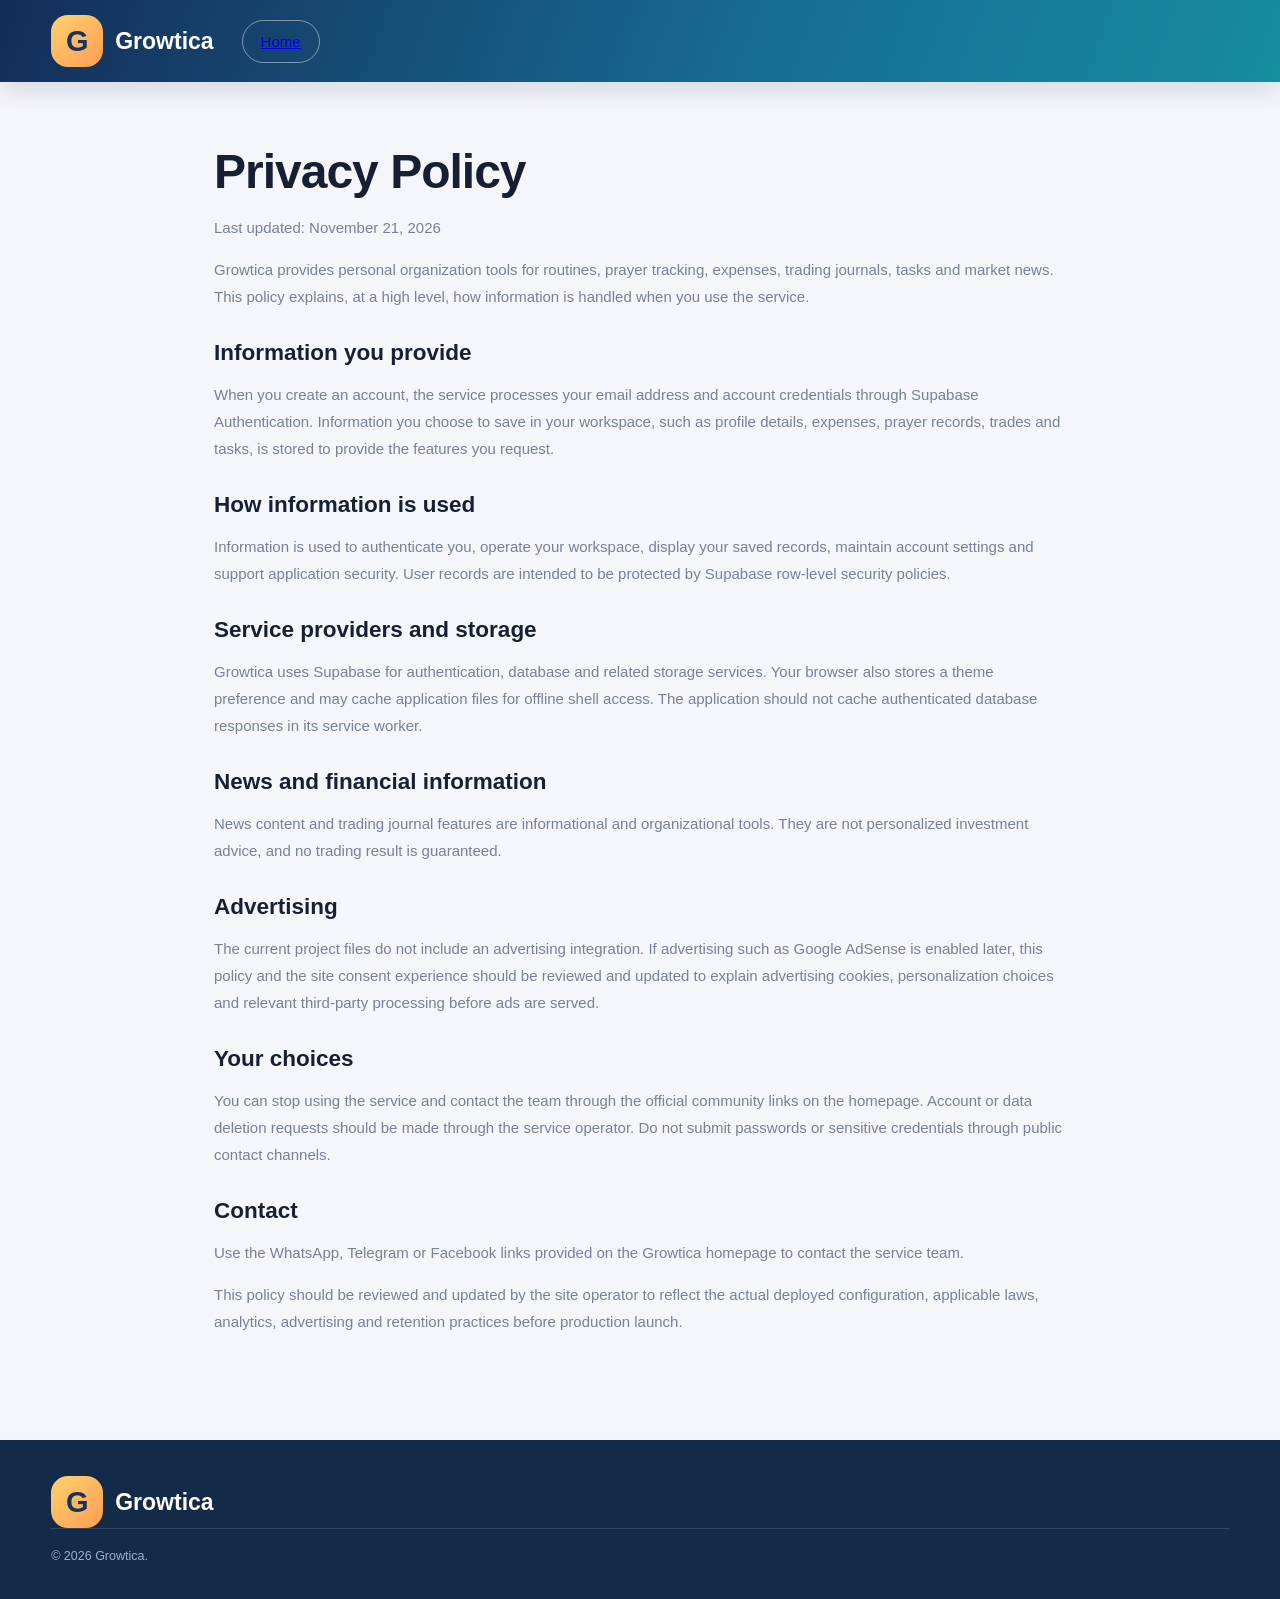
<file: privacy.html>
<!doctype html><html lang="en"><head><meta charset="utf-8"><meta name="viewport" content="width=device-width,initial-scale=1"><meta name="description" content="Growtica privacy policy and information about account data."><title>Privacy Policy · Growtica</title><link rel="stylesheet" href="css/themes.css"><link rel="stylesheet" href="css/style.css"><link rel="stylesheet" href="css/public.css"></head><body><header class="public-header"><a class="public-brand" href="index.html"><span class="public-brand-mark">G</span>Growtica</a><a class="public-signin" href="index.html">Home</a></header><main class="legal-page"><h1>Privacy Policy</h1><p>Last updated: November 21, 2026</p><p>Growtica provides personal organization tools for routines, prayer tracking, expenses, trading journals, tasks and market news. This policy explains, at a high level, how information is handled when you use the service.</p><h2>Information you provide</h2><p>When you create an account, the service processes your email address and account credentials through Supabase Authentication. Information you choose to save in your workspace, such as profile details, expenses, prayer records, trades and tasks, is stored to provide the features you request.</p><h2>How information is used</h2><p>Information is used to authenticate you, operate your workspace, display your saved records, maintain account settings and support application security. User records are intended to be protected by Supabase row-level security policies.</p><h2>Service providers and storage</h2><p>Growtica uses Supabase for authentication, database and related storage services. Your browser also stores a theme preference and may cache application files for offline shell access. The application should not cache authenticated database responses in its service worker.</p><h2>News and financial information</h2><p>News content and trading journal features are informational and organizational tools. They are not personalized investment advice, and no trading result is guaranteed.</p><h2>Advertising</h2><p>The current project files do not include an advertising integration. If advertising such as Google AdSense is enabled later, this policy and the site consent experience should be reviewed and updated to explain advertising cookies, personalization choices and relevant third-party processing before ads are served.</p><h2>Your choices</h2><p>You can stop using the service and contact the team through the official community links on the homepage. Account or data deletion requests should be made through the service operator. Do not submit passwords or sensitive credentials through public contact channels.</p><h2>Contact</h2><p>Use the WhatsApp, Telegram or Facebook links provided on the Growtica homepage to contact the service team.</p><p>This policy should be reviewed and updated by the site operator to reflect the actual deployed configuration, applicable laws, analytics, advertising and retention practices before production launch.</p></main><footer class="public-footer"><a class="public-brand" href="index.html"><span class="public-brand-mark">G</span>Growtica</a><small>© 2026 Growtica.</small></footer></body></html>
</file>
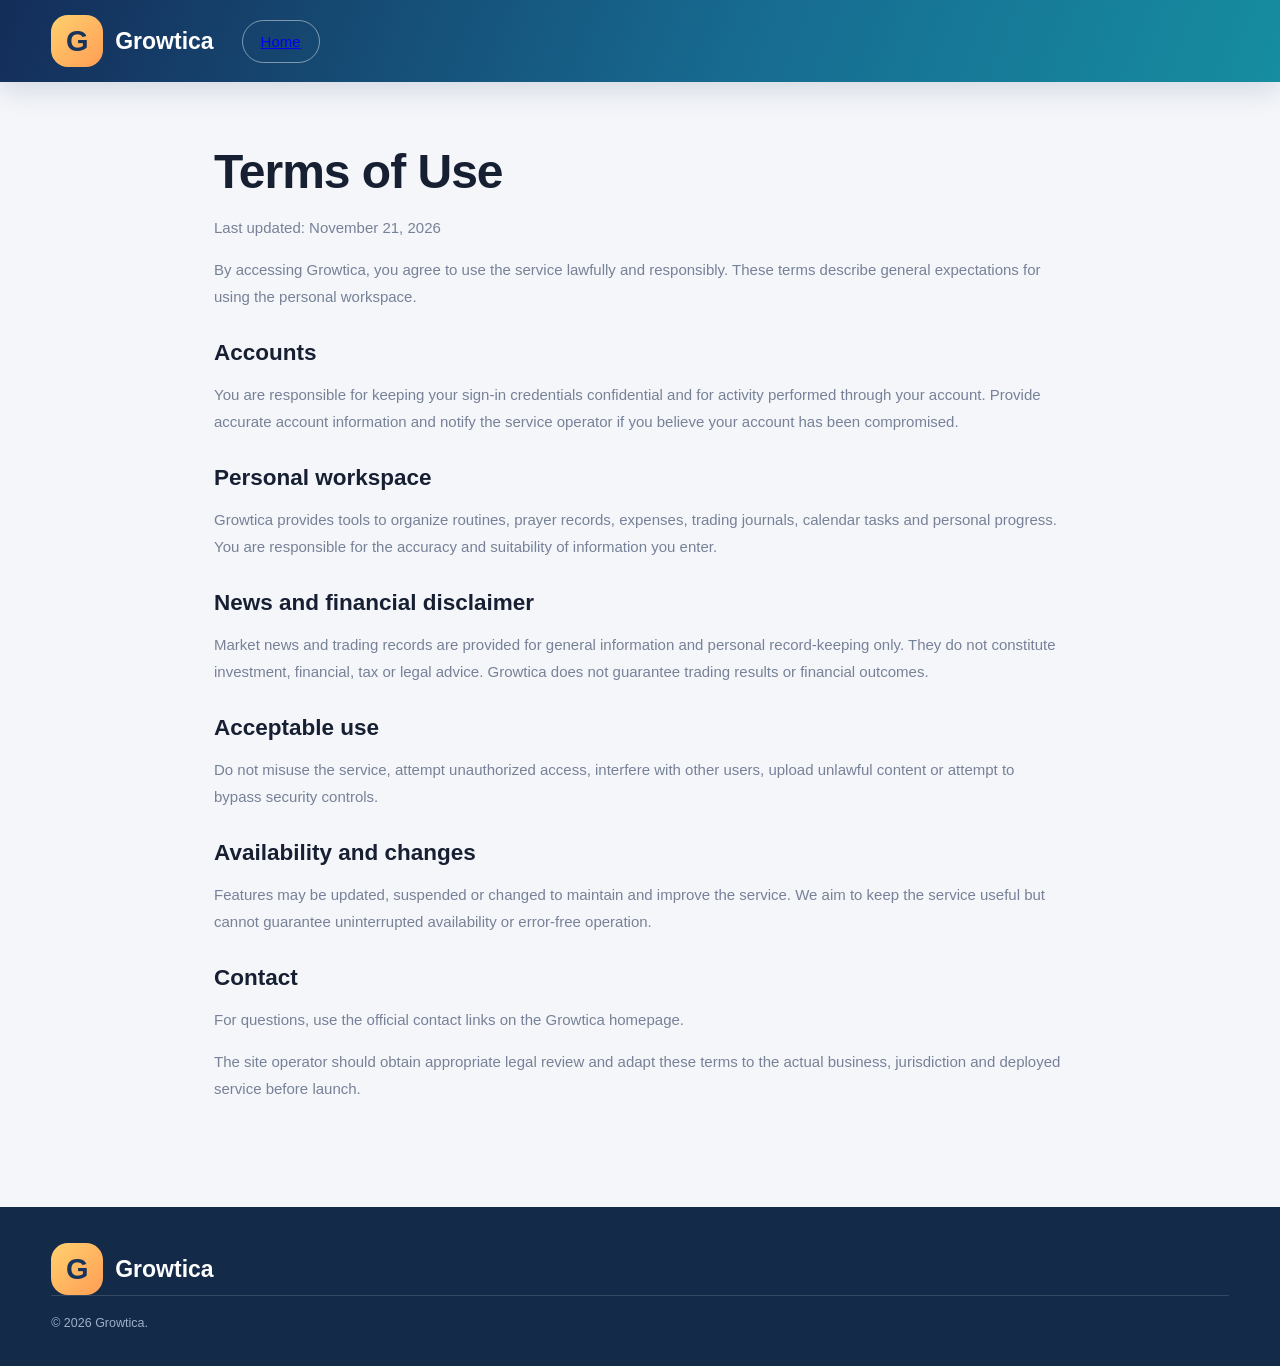
<file: terms.html>
<!doctype html><html lang="en"><head><meta charset="utf-8"><meta name="viewport" content="width=device-width,initial-scale=1"><meta name="description" content="Terms for using Growtica personal organization tools."><title>Terms of Use · Growtica</title><link rel="stylesheet" href="css/themes.css"><link rel="stylesheet" href="css/style.css"><link rel="stylesheet" href="css/public.css"></head><body><header class="public-header"><a class="public-brand" href="index.html"><span class="public-brand-mark">G</span>Growtica</a><a class="public-signin" href="index.html">Home</a></header><main class="legal-page"><h1>Terms of Use</h1><p>Last updated: November 21, 2026</p><p>By accessing Growtica, you agree to use the service lawfully and responsibly. These terms describe general expectations for using the personal workspace.</p><h2>Accounts</h2><p>You are responsible for keeping your sign-in credentials confidential and for activity performed through your account. Provide accurate account information and notify the service operator if you believe your account has been compromised.</p><h2>Personal workspace</h2><p>Growtica provides tools to organize routines, prayer records, expenses, trading journals, calendar tasks and personal progress. You are responsible for the accuracy and suitability of information you enter.</p><h2>News and financial disclaimer</h2><p>Market news and trading records are provided for general information and personal record-keeping only. They do not constitute investment, financial, tax or legal advice. Growtica does not guarantee trading results or financial outcomes.</p><h2>Acceptable use</h2><p>Do not misuse the service, attempt unauthorized access, interfere with other users, upload unlawful content or attempt to bypass security controls.</p><h2>Availability and changes</h2><p>Features may be updated, suspended or changed to maintain and improve the service. We aim to keep the service useful but cannot guarantee uninterrupted availability or error-free operation.</p><h2>Contact</h2><p>For questions, use the official contact links on the Growtica homepage.</p><p>The site operator should obtain appropriate legal review and adapt these terms to the actual business, jurisdiction and deployed service before launch.</p></main><footer class="public-footer"><a class="public-brand" href="index.html"><span class="public-brand-mark">G</span>Growtica</a><small>© 2026 Growtica.</small></footer></body></html>
</file>
<file: css/themes.css>
:root{--bg:#f4f6fa;--surface:#fff;--surface-2:#f8fafc;--text:#172033;--muted:#778197;--line:#e7ebf2;--accent:#6558e8;--accent-soft:#efedff;--green:#15966a;--red:#dc5363;--shadow:0 12px 36px rgba(25,35,65,.06)}:root[data-theme=dark]{--bg:#101827;--surface:#182337;--surface-2:#202d42;--text:#edf2fc;--muted:#9aa9bf;--line:#2c3a50;--accent:#a69cff;--accent-soft:#302c55;--green:#4bd3a0;--red:#ff7b89;--shadow:0 12px 36px rgba(0,0,0,.18)}*{box-sizing:border-box}
</file>
<file: css/style.css>
body{margin:0;background:var(--bg);color:var(--text);font:15px "DM Sans",sans-serif;transition:background .2s,color .2s}h1,h2,h3,strong{font-family:Manrope,"DM Sans",sans-serif}h1{font-size:30px;letter-spacing:-1px;margin:7px 0}h3{font-size:16px;margin:0 0 12px}p{line-height:1.55}.hidden{display:none!important}.muted{color:var(--muted)}.eyebrow,.side-label{font-size:10px;font-weight:700;letter-spacing:1.5px;color:var(--muted)}.accent{color:var(--accent)}.app-shell{min-height:100vh}.sidebar{position:fixed;z-index:20;inset:0 auto 0 0;width:246px;background:var(--surface);border-right:1px solid var(--line);padding:24px 16px;display:flex;flex-direction:column}.brand{display:flex;align-items:center;gap:10px;text-decoration:none;color:var(--text);font:800 18px Manrope;margin:0 8px 42px}.brand-light{font-weight:600;color:var(--muted)}.brand-mark{display:inline-grid;place-items:center;width:35px;height:35px;border-radius:12px;background:var(--accent);color:white;font-size:20px}.side-label{margin:0 10px 10px}.sidebar nav{display:grid;gap:5px;margin-bottom:28px}.sidebar nav a{display:flex;align-items:center;gap:13px;padding:11px 12px;border-radius:10px;color:var(--muted);text-decoration:none;font-weight:600}.sidebar nav a:hover,.sidebar nav a.active{background:var(--accent-soft);color:var(--accent)}.sidebar nav a:first-letter{font-size:18px}.sidebar-bottom{margin-top:auto}.mini-user{display:flex;align-items:center;gap:10px;padding:12px 5px}.mini-user img,.header-avatar img{width:36px;height:36px;object-fit:cover;border-radius:50%;background:var(--surface-2)}.mini-user div{min-width:0;display:grid}.mini-user strong{font-size:12px;overflow:hidden;text-overflow:ellipsis}.mini-user small{font-size:11px;color:var(--muted);overflow:hidden;text-overflow:ellipsis}.main-column{margin-left:246px;min-height:100vh;display:flex;flex-direction:column}.topbar{height:76px;position:sticky;top:0;z-index:15;background:color-mix(in srgb,var(--surface) 92%,transparent);backdrop-filter:blur(14px);border-bottom:1px solid var(--line);display:flex;align-items:center;justify-content:space-between;padding:0 34px}.topbar strong{display:block;margin-top:3px;font-size:15px}.top-actions{display:flex;align-items:center;gap:15px}.icon-btn{border:1px solid var(--line);background:var(--surface);color:var(--text);width:38px;height:38px;border-radius:11px;font-size:18px;cursor:pointer}.content{width:100%;max-width:1500px;margin:0 auto;padding:30px 34px 45px;flex:1}.footer{border-top:1px solid var(--line);padding:18px 34px;display:flex;justify-content:space-between;color:var(--muted);font-size:11px}.btn{border:0;border-radius:10px;padding:11px 16px;font:700 13px "DM Sans";cursor:pointer;display:inline-flex;align-items:center;justify-content:center;gap:7px}.btn:disabled{opacity:.55;cursor:not-allowed}.primary{background:var(--accent);color:white}.subtle{background:var(--surface-2);border:1px solid var(--line);color:var(--text)}.ghost{background:transparent;border:1px solid var(--line);color:var(--muted)}.full{width:100%}.panel,.stat-card{background:var(--surface);border:1px solid var(--line);border-radius:16px;box-shadow:var(--shadow);padding:21px;margin-bottom:18px}.panel-head{display:flex;align-items:center;justify-content:space-between;gap:12px;margin-bottom:17px}.panel-head a,.panel-head a:visited{font-size:12px;color:var(--accent);text-decoration:none;font-weight:700}.panel-head p{margin:4px 0 0;font-size:12px}.page-intro,.welcome-row{display:flex;align-items:flex-end;justify-content:space-between;gap:20px;margin-bottom:24px}.page-intro p,.welcome-row p{margin:4px 0}.date-pill{border:1px solid var(--line);background:var(--surface);border-radius:30px;padding:10px 15px;color:var(--muted);font-size:12px}.filter-row{display:flex;align-items:end;gap:12px;margin-bottom:17px}.filter-row label{max-width:200px}.stats-grid{display:grid;grid-template-columns:repeat(4,minmax(0,1fr));gap:13px;margin-bottom:20px}.stats-grid.compact{grid-template-columns:repeat(3,minmax(0,1fr))}.stat-card{padding:17px;margin:0;min-width:0}.stat-card span{display:block;color:var(--muted);font-size:11px;font-weight:600}.stat-card strong{display:block;font-size:23px;letter-spacing:-.6px;margin:9px 0 4px;overflow-wrap:anywhere}.stat-card small{font-size:10px;color:var(--muted)}.positive{color:var(--green)!important}.negative{color:var(--red)!important}.grid-two{display:grid;grid-template-columns:repeat(2,minmax(0,1fr));gap:17px}.loading{padding:45px;text-align:center;color:var(--muted)}.spinner{display:inline-block;width:19px;height:19px;border:2px solid var(--line);border-top-color:var(--accent);border-radius:50%;animation:spin .7s linear infinite;vertical-align:middle;margin-right:8px}@keyframes spin{to{transform:rotate(360deg)}}.message,.hint{font-size:12px;color:var(--muted)}.hint{margin-bottom:0}.empty-cell{text-align:center;color:var(--muted);padding:25px!important}.toast-root{position:fixed;z-index:100;right:20px;bottom:20px;display:grid;gap:8px}.toast{background:var(--text);color:var(--surface);padding:12px 17px;border-radius:10px;box-shadow:var(--shadow);font-size:13px}.toast.error{background:#b9384b}.text-btn{border:0;background:none;color:var(--accent);font:700 12px "DM Sans";cursor:pointer;padding:5px}.text-btn.danger{color:var(--red)}label{display:grid;gap:7px;color:var(--muted);font-size:12px;font-weight:600}input,select,textarea{width:100%;min-width:0;border:1px solid var(--line);background:var(--surface-2);color:var(--text);border-radius:9px;padding:11px 12px;font:13px "DM Sans";outline:none}input:focus,select:focus,textarea:focus{border-color:var(--accent);box-shadow:0 0 0 3px var(--accent-soft)}textarea{resize:vertical}.form-grid{display:grid;grid-template-columns:repeat(3,minmax(0,1fr));gap:14px}.form-grid .wide{grid-column:1/-1}.form-actions{display:flex;align-items:end;gap:8px}.table-wrap{overflow:auto}table{border-collapse:collapse;width:100%;min-width:650px;text-align:left}th,td{padding:13px 12px;border-bottom:1px solid var(--line);font-size:12px}th{font-size:10px;letter-spacing:.7px;text-transform:uppercase;color:var(--muted)}td{color:var(--text)}.inline-tools{display:flex;gap:8px;align-items:center}.inline-tools input{max-width:180px}.track{height:8px;background:var(--surface-2);border-radius:20px;overflow:hidden;margin:9px 0 18px}.track i{display:block;height:100%;background:var(--accent);border-radius:20px}.progress-line{display:flex;justify-content:space-between;font-size:12px}.metric-large{font:800 27px Manrope;margin:10px 0}.error-state,.empty-state{text-align:center;padding:50px}.error-text{color:var(--red)}.standalone{min-height:100vh;display:grid;place-items:center;padding:20px}.auth-screen{min-height:100vh;display:grid;place-items:center;padding:20px;background:radial-gradient(circle at 20% 10%,var(--accent-soft),transparent 35%),var(--bg)}.auth-card{width:min(100%,420px);background:var(--surface);border:1px solid var(--line);border-radius:20px;padding:32px;box-shadow:var(--shadow)}.auth-card .brand-mark{margin-bottom:17px}.auth-card h1{font-size:25px}.auth-card form{display:grid;gap:15px;margin:24px 0 12px}.auth-links{display:flex;justify-content:space-between;gap:10px;flex-wrap:wrap;font-size:12px}.auth-links a,.back-link{color:var(--accent);text-decoration:none;font-weight:700}.back-link{display:inline-block;margin-bottom:22px;font-size:12px}.mobile-only{display:none}.auth-screen.hidden{display:none}
/* Footer community links, privacy page and share action */
.footer{display:grid;gap:13px}.footer-main{display:flex;align-items:center;gap:20px;flex-wrap:wrap}.footer-main a{color:var(--accent);text-decoration:none;font-weight:700}.footer-community{display:flex;align-items:center;gap:10px;flex-wrap:wrap}.footer-community strong{font-size:11px;color:var(--text)}.social-link{width:30px;height:30px;border:1px solid var(--line);border-radius:9px;display:inline-grid;place-items:center;color:var(--muted);background:var(--surface);transition:color .15s,border-color .15s}.social-link:hover{color:var(--accent);border-color:var(--accent)}.social-link svg,.share-site-btn svg{width:16px;height:16px;fill:currentColor}.share-site-btn{justify-self:start;display:inline-flex;align-items:center;gap:8px;border:1px solid var(--line);border-radius:9px;padding:8px 11px;background:var(--surface);color:var(--accent);font:700 11px "DM Sans",sans-serif;cursor:pointer}.share-site-btn:hover{border-color:var(--accent);background:var(--accent-soft)}.privacy-content{max-width:900px}.privacy-content h2{font-size:16px;margin:25px 0 7px}.privacy-content p{color:var(--muted);font-size:13px}.privacy-content a{color:var(--accent)}
</file>
<file: css/public.css>
:root{--growtica-blue:#142d59;--growtica-teal:#168da0}
html{scroll-behavior:smooth;scroll-padding-top:88px}
body{overflow-x:hidden}
img,svg,video,canvas{max-width:100%}
button,a{-webkit-tap-highlight-color:transparent}
.public-header{position:sticky;top:0;z-index:60;min-height:82px;padding:12px clamp(16px,4vw,56px);display:flex;align-items:center;gap:28px;background:linear-gradient(110deg,#142d59 0%,#176b91 58%,#168da0 100%);color:#fff;box-shadow:0 8px 28px rgba(15,40,80,.14)}
.public-brand{display:inline-flex;align-items:center;gap:12px;color:#fff;text-decoration:none;font:800 23px Manrope,sans-serif;white-space:nowrap}
.public-brand-mark{width:52px;height:52px;display:grid;place-items:center;border-radius:17px;background:linear-gradient(135deg,#ffd16e,#ff9d55);color:#17345d;font-size:29px}
.public-desktop-nav{display:flex;align-items:center;justify-content:center;gap:clamp(12px,2vw,28px);flex:1}
.public-desktop-nav a,.public-header-actions a{color:#fff;text-decoration:none;font-weight:700;font-size:14px}
.public-desktop-nav a{opacity:.88}.public-desktop-nav a:hover{opacity:1}
.public-header-actions{display:flex;align-items:center;gap:10px}
.public-signin{padding:12px 18px;border:1px solid rgba(255,255,255,.45);border-radius:30px}
.public-register{padding:13px 18px;border-radius:30px;background:#fff;color:#18375e!important}
.public-menu-toggle{display:none;border:1px solid rgba(255,255,255,.4);border-radius:13px;background:rgba(255,255,255,.1);color:#fff;width:48px;height:48px;font-size:25px}
.public-backdrop{display:none}
.public-drawer{display:none}
.public-hero{min-height:640px;padding:clamp(42px,7vw,100px) clamp(22px,5vw,76px);display:grid;grid-template-columns:minmax(0,1.08fr) minmax(300px,.92fr);align-items:center;gap:clamp(35px,6vw,90px);background:radial-gradient(ellipse at 85% 40%,#d9eaff 0,transparent 46%),linear-gradient(135deg,#f7f9ff,#edf7fb 70%,#e9f7f5);color:#172b50}
.hero-copy{max-width:760px}.public-eyebrow{display:inline-flex;align-items:center;gap:11px;padding:10px 17px;border-radius:30px;background:#e7efff;color:#3c5b83;font-size:12px;font-weight:800;letter-spacing:1.4px}
.public-eyebrow span{width:11px;height:11px;border-radius:50%;background:#1cb38e;box-shadow:0 0 0 6px rgba(28,179,142,.12)}
.public-hero h1{font-size:clamp(38px,5.4vw,70px);line-height:1.08;letter-spacing:-2.5px;margin:34px 0 23px;color:#192d52}
.public-hero h1 span{background:linear-gradient(95deg,#5d55d7,#168da0);background-clip:text;-webkit-background-clip:text;color:transparent}
.public-hero p{font-size:clamp(16px,1.7vw,21px);line-height:1.75;color:#64738a;max-width:670px;margin:0}
.hero-actions{display:flex;gap:14px;flex-wrap:wrap;margin:34px 0 28px}
.hero-actions a{display:inline-flex;align-items:center;justify-content:center;gap:24px;min-height:58px;padding:15px 25px;border-radius:15px;text-decoration:none;font-weight:800}
.hero-primary{background:linear-gradient(110deg,#5548d2,#168da0);color:white;box-shadow:0 12px 25px rgba(50,94,170,.18)}
.hero-secondary{border:1px solid #cbd6e5;background:rgba(255,255,255,.7);color:#38577c}
.hero-benefits{display:flex;gap:10px 20px;flex-wrap:wrap;color:#63748d;font-size:13px;font-weight:700}.hero-benefits span::first-letter{color:#199d83}
.hero-preview{padding:clamp(22px,4vw,40px);border:1px solid rgba(255,255,255,.9);border-radius:30px;background:rgba(255,255,255,.82);box-shadow:0 24px 70px rgba(37,67,120,.13);min-width:0}
.preview-top{display:flex;justify-content:space-between;gap:12px;flex-wrap:wrap;color:#263e62}.preview-top span{color:#209b83;font-size:11px;font-weight:800;letter-spacing:1px}
.hero-preview>small{display:block;color:#8793a5;margin-top:44px}.hero-preview h2{font-size:clamp(25px,3vw,37px);margin:10px 0 36px;color:#233a60}
.preview-chart{height:155px;display:flex;align-items:end;gap:clamp(8px,1.6vw,19px);padding:0 10px 18px;border-bottom:1px solid #e1e7f0}
.preview-chart i{display:block;flex:1;max-width:55px;border-radius:11px 11px 4px 4px;background:linear-gradient(180deg,#8d7bea,#478fc0);height:35%}
.preview-chart i:nth-child(2){height:55%}.preview-chart i:nth-child(3){height:43%}.preview-chart i:nth-child(4){height:78%}.preview-chart i:nth-child(5){height:62%}.preview-chart i:nth-child(6){height:92%}.preview-chart i:nth-child(7){height:72%}
.preview-bottom{display:flex;justify-content:space-between;gap:8px;flex-wrap:wrap;padding-top:20px;color:#63748d;font-size:12px;font-weight:700}
.public-features{padding:90px clamp(20px,4vw,60px) 100px;background:#fff}
.section-heading{text-align:center;max-width:760px;margin:0 auto 55px}.section-heading>span,.public-about>div:first-child>span,.public-contact>div:first-child>span{color:#6865bd;font-size:13px;font-weight:800;letter-spacing:2px}
.section-heading h2,.public-about h2,.public-contact h2{font-size:clamp(29px,4vw,44px);line-height:1.2;letter-spacing:-1.3px;color:#1d3155;margin:17px 0}
.section-heading p{font-size:17px;color:#7a8798;margin:0}
.feature-grid{max-width:1200px;margin:auto;display:grid;grid-template-columns:repeat(3,minmax(0,1fr));gap:20px}
.feature-card{padding:28px;border:1px solid #e3e8f0;border-radius:24px;background:linear-gradient(145deg,#fff,#fbfcff);box-shadow:0 10px 28px rgba(35,56,90,.035);min-width:0}
.feature-icon{display:grid;place-items:center;width:64px;height:64px;border-radius:19px;font-size:26px;font-weight:800}.feature-icon.violet{background:#f0edff;color:#6d61cb}.feature-icon.green{background:#e4f7f0;color:#1d9a78}.feature-icon.orange{background:#fff1e5;color:#d28a38}.feature-icon.blue{background:#e8f2ff;color:#4784bd}.feature-icon.pink{background:#ffedf2;color:#c85c83}.feature-icon.teal{background:#e5f7f6;color:#218d8e}
.feature-card h3{font-size:20px;color:#2a3e60;margin:28px 0 12px}.feature-card p{font-size:16px;line-height:1.7;color:#7a8798;margin:0}
.public-about{padding:90px clamp(22px,6vw,90px);display:grid;grid-template-columns:.85fr 1.15fr;gap:55px;background:linear-gradient(115deg,#edf0ff,#eef9f7)}
.public-about h2{font-size:clamp(32px,4vw,48px)}.public-about p{color:#65758b;font-size:17px;line-height:1.8;margin:0 0 16px}
.public-faq{padding:90px 22px;background:#101a2d;color:#fff}.public-faq .section-heading h2{color:#f1f5ff}.public-faq details{max-width:900px;margin:0 auto;border-bottom:1px solid #344158;padding:22px 6px;color:#e7eefc}.public-faq summary{cursor:pointer;font-size:17px;font-weight:700;line-height:1.5}.public-faq details p{color:#b4c0d3;line-height:1.75;margin:14px 0 0}
.public-contact{padding:70px clamp(22px,6vw,90px);display:flex;align-items:center;justify-content:space-between;gap:30px;flex-wrap:wrap;background:#f6f8fc}.public-contact h2{margin:12px 0}.public-contact p{color:#718096}.contact-links{display:flex;gap:10px;flex-wrap:wrap}.contact-links a{padding:12px 17px;border:1px solid #dce3ed;border-radius:12px;color:#28577a;text-decoration:none;font-weight:700;background:#fff}
.public-footer{padding:36px clamp(22px,4vw,60px);background:#142a49;color:#dce7f6}.public-footer p{color:#aabbd2}.public-footer nav{display:flex;gap:20px;flex-wrap:wrap;margin:25px 0}.public-footer nav a{color:#eef5ff;text-decoration:none;font-weight:700}.public-footer small{display:block;padding-top:20px;border-top:1px solid #344861;color:#9eb0c8}
.topbar{background:linear-gradient(110deg,#142d59,#176b91 65%,#168da0);color:#fff;border:0}.topbar .eyebrow{color:#d1e5f4}.topbar .icon-btn{background:rgba(255,255,255,.12);border-color:rgba(255,255,255,.3);color:#fff}.topbar .header-avatar img{border:2px solid rgba(255,255,255,.7)}
.sidebar{padding-top:22px}.sidebar .brand-mark{background:linear-gradient(135deg,#ffd16e,#ff9d55);color:#17345d}
body.menu-open,body.public-menu-open{overflow:hidden}
@media(max-width:1000px){.public-header{gap:16px}.public-desktop-nav{gap:13px}.public-desktop-nav a{font-size:12px}.public-hero{grid-template-columns:1fr  .82fr}.feature-grid{grid-template-columns:repeat(2,minmax(0,1fr))}}
@media(max-width:760px){
 .public-header{min-height:74px;padding:10px 16px;gap:13px}.public-menu-toggle{display:block;flex:0 0 46px}.public-brand{font-size:21px;gap:9px}.public-brand-mark{width:45px;height:45px;border-radius:14px;font-size:25px}.public-desktop-nav{display:none}.public-header-actions{margin-left:auto}.public-signin{padding:10px 13px;font-size:12px!important}.public-register{display:none}
 .public-backdrop{display:block;position:fixed;inset:0;z-index:69;background:rgba(9,20,39,.52);opacity:0;visibility:hidden;pointer-events:none;border:0;transition:.2s}
 .public-drawer{display:flex;position:fixed;z-index:70;inset:0 auto 0 0;width:min(86vw,340px);height:100dvh;max-height:100vh;overflow-y:auto;overscroll-behavior:contain;flex-direction:column;gap:4px;padding:24px 18px;background:#fff;box-shadow:0 20px 60px rgba(0,0,0,.2);transform:translateX(-105%);transition:transform .22s ease}
 .public-drawer a{padding:13px 14px;border-radius:10px;color:#263e60;text-decoration:none;font-weight:700}.public-drawer a:hover{background:#eef4fb}.public-drawer .drawer-register{margin-top:12px;text-align:center;color:#fff;background:linear-gradient(110deg,#5548d2,#168da0)}
 .public-menu-open .public-backdrop{opacity:1;visibility:visible;pointer-events:auto}.public-menu-open .public-drawer{transform:translateX(0)}
 .public-hero{padding:52px 22px 45px;grid-template-columns:1fr;gap:38px;min-height:0}.public-hero h1{font-size:clamp(38px,10vw,54px);letter-spacing:-1.7px;margin:27px 0 18px}.public-hero p{font-size:17px;line-height:1.7}.hero-actions{margin:26px 0 23px}.hero-actions a{width:100%;min-height:56px}.hero-benefits{font-size:12px;gap:9px 14px}.hero-preview{padding:23px;border-radius:23px}.hero-preview>small{margin-top:30px}.preview-chart{height:125px}
 .public-features{padding:65px 18px}.section-heading{margin-bottom:34px}.section-heading p{font-size:15px}.feature-grid{grid-template-columns:1fr;gap:14px}.feature-card{padding:22px;border-radius:20px}.feature-card h3{margin:20px 0 8px}.feature-card p{font-size:15px}
 .public-about{padding:62px 22px;grid-template-columns:1fr;gap:15px}.public-about p{font-size:15px}.public-faq{padding:65px 20px}.public-faq details{padding:18px 3px}.public-faq summary{font-size:15px}.public-contact{padding:55px 22px}.public-footer{padding:30px 22px}.public-footer nav{gap:14px 20px}
 .content{padding:18px 12px 30px}.topbar{padding:0 13px}.main-column{min-width:0}.sidebar{width:min(86vw,290px)}.panel,.stat-card{min-width:0}.filter-row{flex-wrap:wrap}.filter-row label{max-width:none;flex:1 1 145px}.form-grid{grid-template-columns:repeat(2,minmax(0,1fr))}.table-wrap{max-width:100%}.toast-root{left:12px;right:12px;bottom:12px}
}
@media(max-width:430px){.public-header{gap:9px}.public-menu-toggle{width:43px;height:43px;flex-basis:43px}.public-brand{font-size:19px}.public-brand-mark{width:41px;height:41px}.public-signin{padding:9px 11px}.public-eyebrow{font-size:10px;letter-spacing:1px;padding:9px 12px}.hero-actions{gap:10px}.public-hero{padding-left:18px;padding-right:18px}.form-grid{grid-template-columns:1fr}.form-grid .wide{grid-column:auto}.stats-grid,.stats-grid.compact{grid-template-columns:repeat(2,minmax(0,1fr))}.settings-row,.filter-row,.calendar-head{align-items:stretch;flex-wrap:wrap}.prayer-row{gap:8px}.choice{flex-shrink:0}.profile-panel{grid-template-columns:1fr}.snapshot-grid{gap:15px;flex-wrap:wrap}}
@media(min-width:761px){.public-backdrop,.public-drawer{display:none!important}}
@media(prefers-reduced-motion:reduce){html{scroll-behavior:auto}*,*::before,*::after{transition-duration:.01ms!important;animation-duration:.01ms!important}}

.public-theme-toggle{width:38px;height:38px;border:1px solid rgba(255,255,255,.38);border-radius:50%;background:rgba(255,255,255,.1);color:#fff;font-size:18px;cursor:pointer}
.legal-page{max-width:900px;margin:0 auto;padding:55px 24px 90px;color:var(--text);min-height:65vh}.legal-page h1{font-size:clamp(32px,5vw,48px);margin-bottom:12px}.legal-page h2{margin:30px 0 8px}.legal-page p{line-height:1.8;color:var(--muted)}
:root[data-theme=dark] .public-hero{background:radial-gradient(ellipse at 85% 40%,#233b59 0,transparent 46%),linear-gradient(135deg,#111d30,#152c3b 70%,#153a3a);color:#eef4ff}
:root[data-theme=dark] .public-hero h1,:root[data-theme=dark] .hero-preview h2,:root[data-theme=dark] .preview-top{color:#edf4ff}
:root[data-theme=dark] .public-hero p,:root[data-theme=dark] .hero-benefits{color:#b5c4d8}
:root[data-theme=dark] .public-eyebrow{background:#263958;color:#d8e5fa}
:root[data-theme=dark] .hero-preview{background:#1b2a40;border-color:#34445b}
:root[data-theme=dark] .hero-secondary{background:#20334c;border-color:#40536c;color:#e5efff}
:root[data-theme=dark] .public-features,:root[data-theme=dark] .feature-card{background:#111d30}
:root[data-theme=dark] .feature-card{border-color:#304158}
:root[data-theme=dark] .section-heading h2,:root[data-theme=dark] .feature-card h3,:root[data-theme=dark] .public-about h2,:root[data-theme=dark] .public-contact h2{color:#edf4ff}
:root[data-theme=dark] .section-heading p,:root[data-theme=dark] .feature-card p,:root[data-theme=dark] .public-about p,:root[data-theme=dark] .public-contact p{color:#aabbd0}
:root[data-theme=dark] .public-about{background:linear-gradient(115deg,#1b2941,#18383a)}
:root[data-theme=dark] .public-contact{background:#17253a}
:root[data-theme=dark] .contact-links a{background:#22334b;border-color:#40536c;color:#e7f1ff}
:root[data-theme=dark] .public-drawer{background:#17253a}
:root[data-theme=dark] .public-drawer a{color:#e5efff}
:root[data-theme=dark] .public-drawer a:hover{background:#293c56}
:root[data-theme=dark] .legal-page{color:#edf4ff}

@media(min-width:761px){
 .public-menu-toggle{display:block;flex:0 0 48px}
 .public-drawer{display:flex;position:fixed;z-index:70;inset:82px auto 0 0;width:330px;height:calc(100dvh - 82px);overflow-y:auto;flex-direction:column;gap:4px;padding:24px 18px;background:#fff;box-shadow:0 20px 60px rgba(0,0,0,.2);transform:translateX(-105%);transition:transform .22s ease}
 .public-drawer a{padding:13px 14px;border-radius:10px;color:#263e60;text-decoration:none;font-weight:700}
 .public-drawer a:hover{background:#eef4fb}
 .public-drawer .drawer-register{margin-top:12px;text-align:center;color:#fff;background:linear-gradient(110deg,#5548d2,#168da0)}
 .public-menu-open .public-backdrop{display:block;position:fixed;inset:82px 0 0;z-index:69;background:rgba(9,20,39,.52);opacity:1;visibility:visible;pointer-events:auto;border:0}
 .public-menu-open .public-drawer{transform:translateX(0)}
}
@media(min-width:761px){:root[data-theme=dark] .public-drawer{background:#17253a}:root[data-theme=dark] .public-drawer a{color:#e5efff}:root[data-theme=dark] .public-drawer a:hover{background:#293c56}}

.auth-card .brand-mark{background:linear-gradient(135deg,#ffd16e,#ff9d55);color:#17345d}
.standalone{background:radial-gradient(circle at 20% 10%,#e1edff,transparent 42%),var(--bg)}
@media(max-width:760px){.standalone{padding:14px}.auth-card{padding:26px 20px}.topbar{height:64px}.page-intro h1,.welcome-row h1{overflow-wrap:anywhere}.grid-two>*{min-width:0}.stats-grid>*{min-width:0}.calendar-grid{min-width:0}.cal-day{min-width:0}}
*{min-width:0} .content>*{max-width:100%} .panel,.stat-card,.feature-card{overflow-wrap:anywhere}

@media(min-width:761px){.public-backdrop{display:block!important;opacity:0;visibility:hidden;pointer-events:none}.public-menu-open .public-backdrop{display:block!important;opacity:1;visibility:visible;pointer-events:auto}.public-drawer{display:flex!important}}

/* Auth links and sticky-header scroll positioning */
:where(main,section,footer)[id],
:where(section,article)[id]{scroll-margin-top:calc(82px + env(safe-area-inset-top, 0px) + 12px)}
.auth-screen{min-height:100svh;padding:clamp(16px,4vw,32px);align-items:center}
.standalone{min-height:100svh;min-height:100dvh;padding:clamp(14px,4vw,28px)}
.auth-card{min-width:0;overflow-wrap:anywhere}
.auth-card a{overflow-wrap:anywhere}
@media(max-width:760px){
 .public-header{position:sticky;top:0;padding-top:max(10px,env(safe-area-inset-top));}
 .public-drawer{padding-bottom:max(24px,env(safe-area-inset-bottom));}
 .content{scroll-margin-top:76px}
}

/* Inline authentication: retain the public sticky header while switching forms. */
#public-home.auth-mode>main,#public-home.auth-mode>.public-footer{display:none!important}
#public-home.auth-mode>.public-drawer,#public-home.auth-mode>.public-backdrop{display:none!important}
.auth-screen{display:flex;justify-content:center;align-items:flex-start;min-height:calc(100dvh - 82px);padding:clamp(22px,5vw,54px) 16px 48px;background:radial-gradient(circle at 20% 10%,var(--accent-soft),transparent 35%),var(--bg)}
.auth-screen.hidden{display:none!important}
.auth-card{width:min(100%,480px);margin:0 auto}
@media(max-width:760px){.auth-screen{min-height:calc(100dvh - 74px);padding:22px 14px 36px}.auth-card{padding:25px 20px;border-radius:18px}}
</file>
